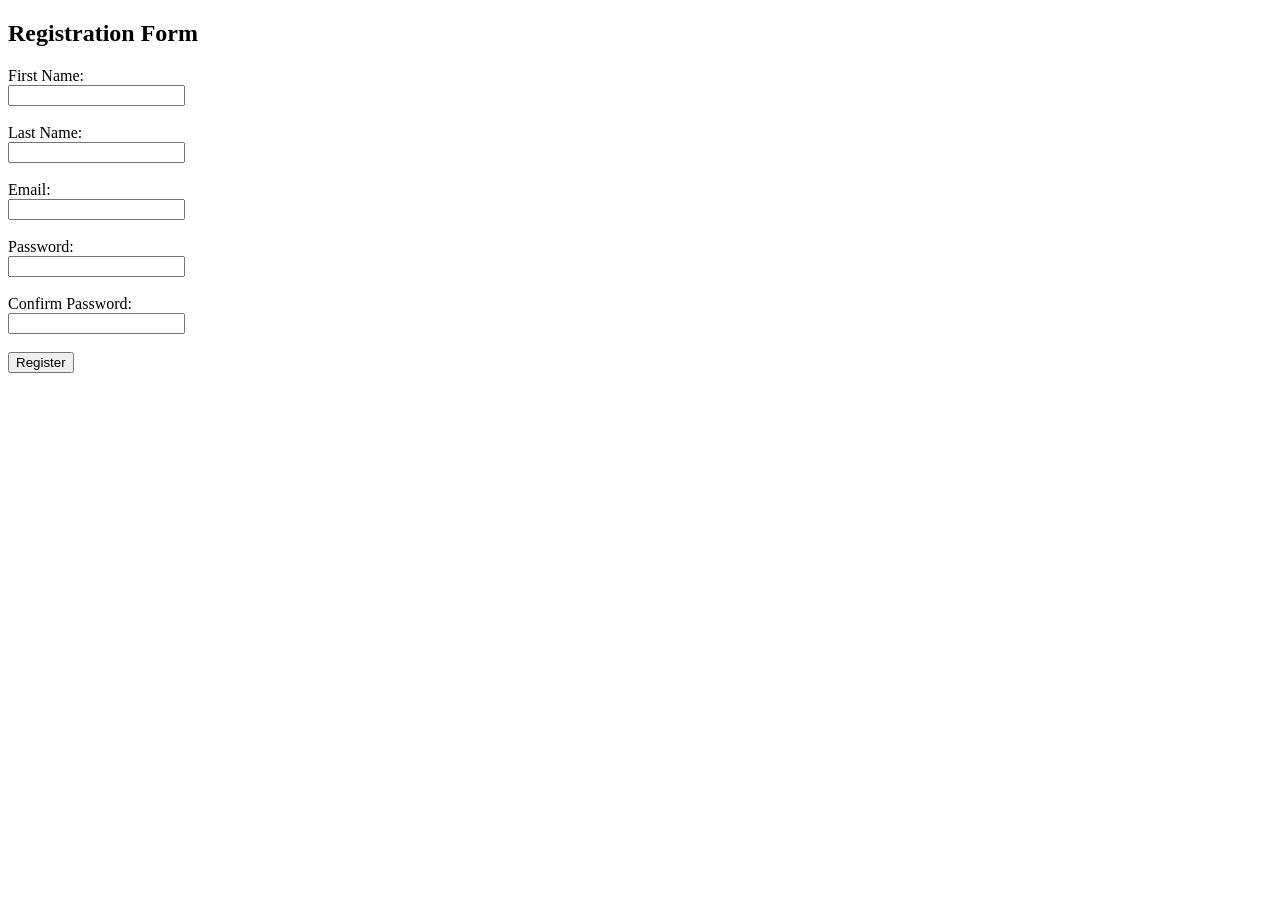
<file: index.html>
<!DOCTYPE html>
<html lang="en">
  <head>
    <meta charset="UTF-8" />
    <meta name="viewport" content="width=device-width, initial-scale=1.0" />
    <title>Registration Form</title>
  </head>
  <body>
    <h2>Registration Form</h2>
    <form action="#" method="POST">
      <label for="fname">First Name:</label><br />
      <input type="text" id="fname" name="fname" required /><br /><br />

      <label for="lname">Last Name:</label><br />
      <input type="text" id="lname" name="lname" required /><br /><br />

      <label for="email">Email:</label><br />
      <input type="email" id="email" name="email" required /><br /><br />

      <label for="password">Password:</label><br />
      <input
        type="password"
        id="password"
        name="password"
        required
      /><br /><br />

      <label for="confirm-password">Confirm Password:</label><br />
      <input
        type="password"
        id="confirm-password"
        name="confirm-password"
        required
      /><br /><br />

      <input type="submit" value="Register" />
    </form>
  </body>
</html>
</file>
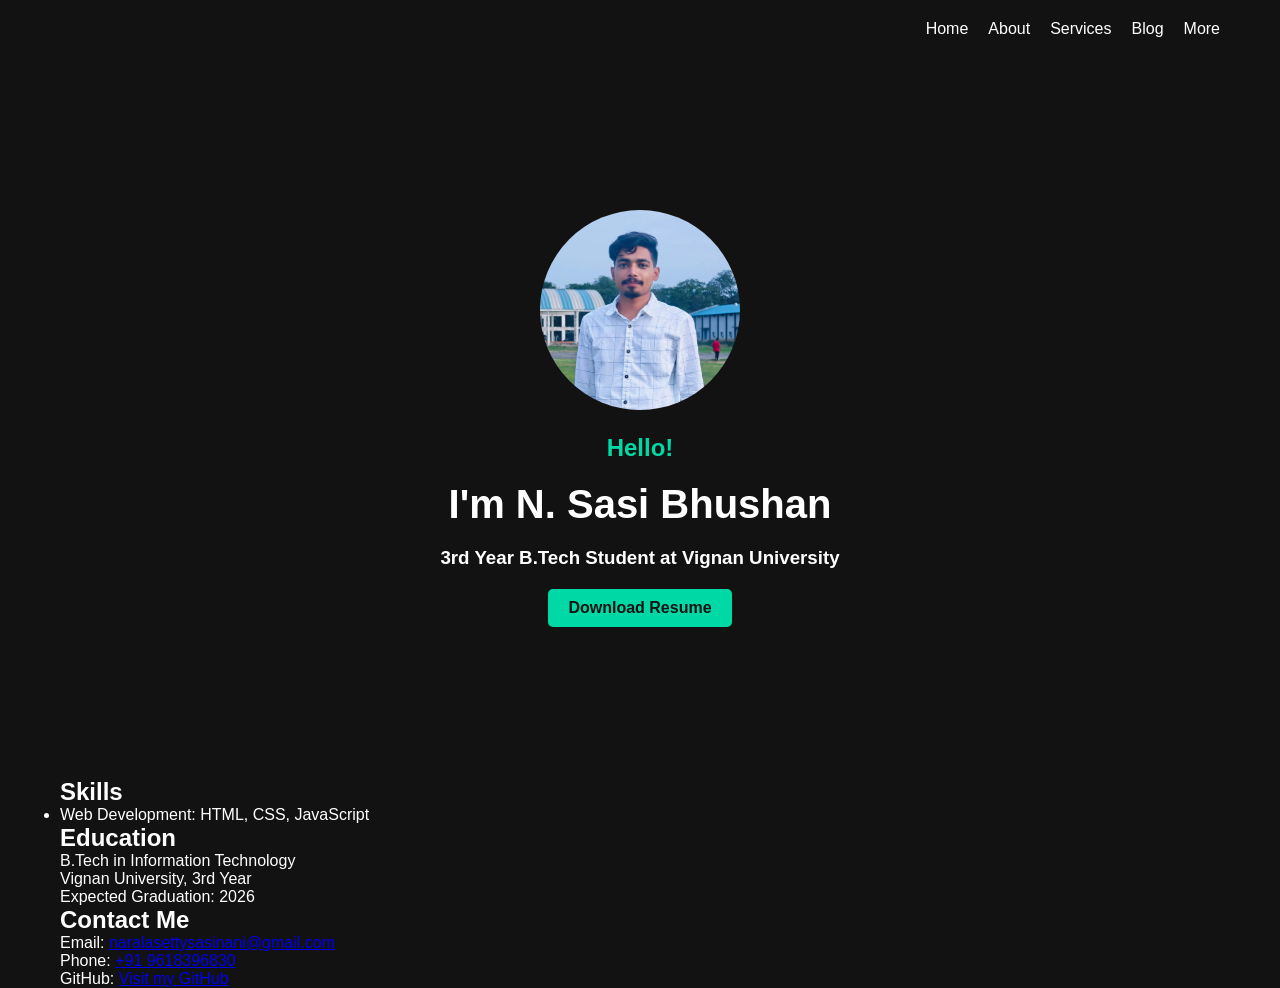
<file: portfolio.html>
<!DOCTYPE html>
<html lang="en">
  <head>
    <meta charset="UTF-8" />
    <meta name="viewport" content="width=device-width, initial-scale=1.0" />
    <title>Portfolio</title>
  </head>
<style>
* {
  margin: 0;
  padding: 0;
  box-sizing: border-box;
  font-family: Arial, sans-serif;
}

body {
  background-color: #121212;
  color: #fff;
}

.container {
  max-width: 1200px;
  margin: 0 auto;
  padding: 0 20px;
}

header {
  padding: 20px 0;
  background-color: #121212;
}

.logo img {
  width: 40px;
}

nav ul {
  list-style: none;
  display: flex;
  justify-content: flex-end;
}

nav ul li {
  margin-left: 20px;
}

nav ul li a {
  text-decoration: none;
  color: #fff;
  font-size: 16px;
}

.hero {
  display: flex;
  justify-content: center;
  align-items: center;
  min-height: 80vh;
  text-align: center;
  padding: 20px;
}

.profile img {
  border-radius: 50%;
  width: 200px;
  height: 200px;
  object-fit: cover;
}

.intro h1 {
  color: #00d9a5;
  font-size: 24px;
  margin: 20px 0;
}

.intro h2 {
  font-size: 40px;
  margin-bottom: 20px;
}

.intro p {
  max-width: 600px;
  margin: 0 auto 20px;
  font-size: 16px;
  line-height: 1.6;
}

.btn {
  display: inline-block;
  padding: 10px 20px;
  background-color: #00d9a5;
  color: #121212;
  text-decoration: none;
  border-radius: 5px;
  font-weight: bold;
}
</style>
  <body>
    <header>
      <div class="container">
        <div class="logo"></div>
        <nav>
          <ul>
            <li><a href="#">Home</a></li>
            <li><a href="#">About</a></li>
            <li><a href="#">Services</a></li>
            <li><a href="#">Blog</a></li>
            <li><a href="#">More</a></li>
          </ul>
        </nav>
      </div>
    </header>

    <section class="hero">
      <div class="container">
        <div class="profile">
          <img src="Sasi.jpg" alt="Profile Picture" />
        </div>
        <div class="intro">
          <h1>Hello!</h1>
          <h2>I'm N. Sasi Bhushan</h2>
          <h3>3rd Year B.Tech Student at Vignan University</h3>
          <p></p>
          <a href="#" class="btn">Download Resume</a>
        </div>
      </div>
    </section>

    <!-- Skills Section -->
    <section class="skills">
      <div class="container">
        <h2>Skills</h2>
        <ul>
          <li>Web Development: HTML, CSS, JavaScript</li>
        </ul>
      </div>
    </section>

    <!-- Education Section -->
    <section class="education">
      <div class="container">
        <h2>Education</h2>
        <p>B.Tech in Information Technology</p>
        <p>Vignan University, 3rd Year</p>
        <p>Expected Graduation: 2026</p>
      </div>
    </section>

    <!-- Contact Section -->
    <section class="contact">
      <div class="container">
        <h2>Contact Me</h2>
        <p>
          Email:
          <a href="mailto:naralasettysasinani@gmail.com"
            >naralasettysasinani@gmail.com</a
          >
        </p>
        <p>Phone: <a href="tel:+919618396830">+91 9618396830</a></p>
        <p>
          GitHub:
          <a href="https://github.com/SASI056779" target="_blank"
            >Visit my GitHub</a
          >
        </p>
      </div>
    </section>

    <!-- Footer Section -->
    <footer>
      <div class="container">
        <p></p>
      </div>
    </footer>
  </body>
</html>
</file>
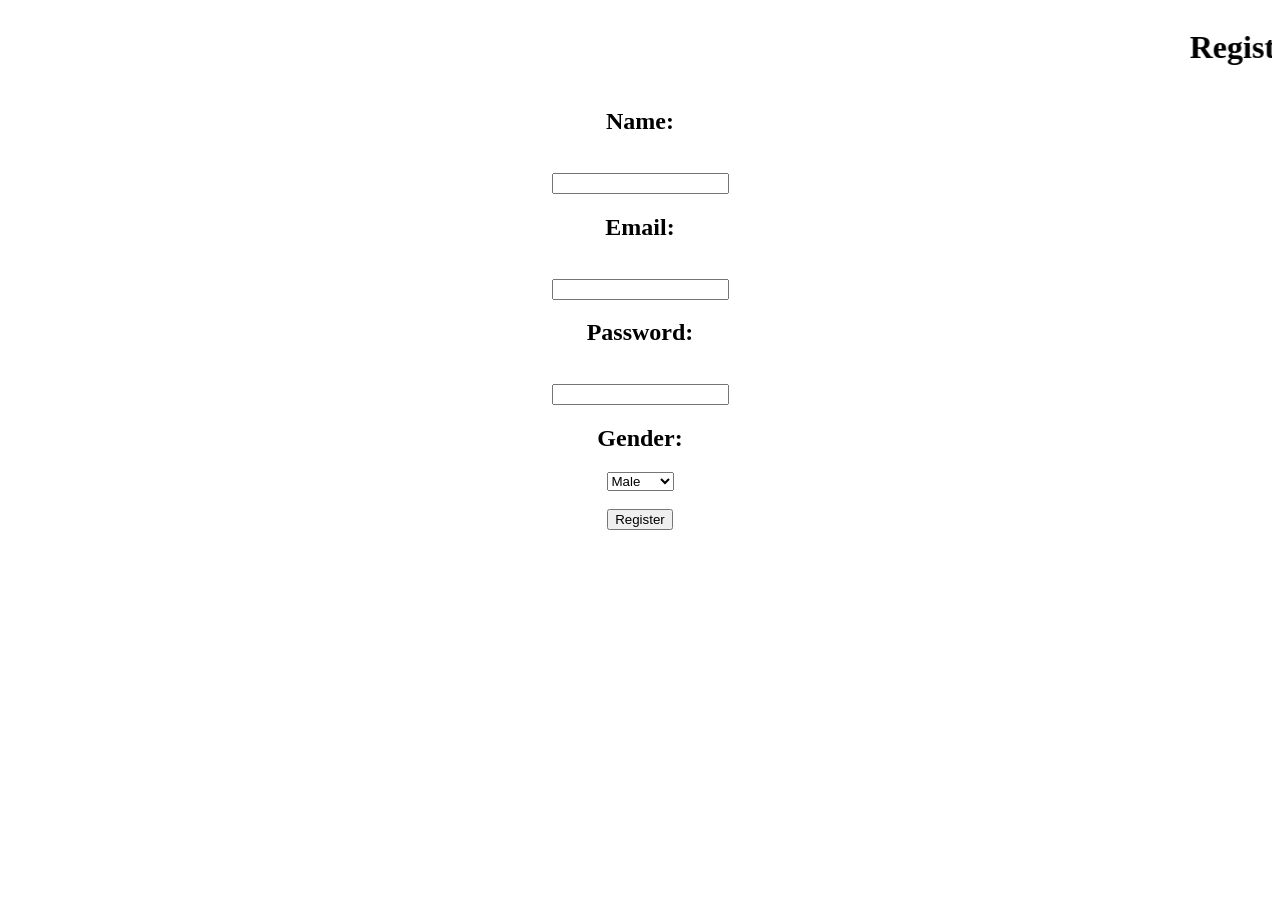
<file: reg.html>
<html>
<body>
   <center> <form>
        <marquee><h1>Registeration Form</h1></marquee></br>

        <h2>Name:</h2></br>
        <input type="text"  name="name"></br>

        <h2>Email:</h2></br>
        <input type="email"  name="email"></br>

        <h2>Password:</h2></br>
        <input type="password" name="password" required></br>

        <h2>Gender:</h2>
        <select>
            <option value="male">Male</option>
            <option value="female">Female</option>
            <option value="other">Other</option>
        </select></br></br>

        <input type="submit" value="Register">

       <script>
        let a = 9;
        a = "kush";
        console.log(a);
       </script>

    </form></center>
</body>
</html>
</file>
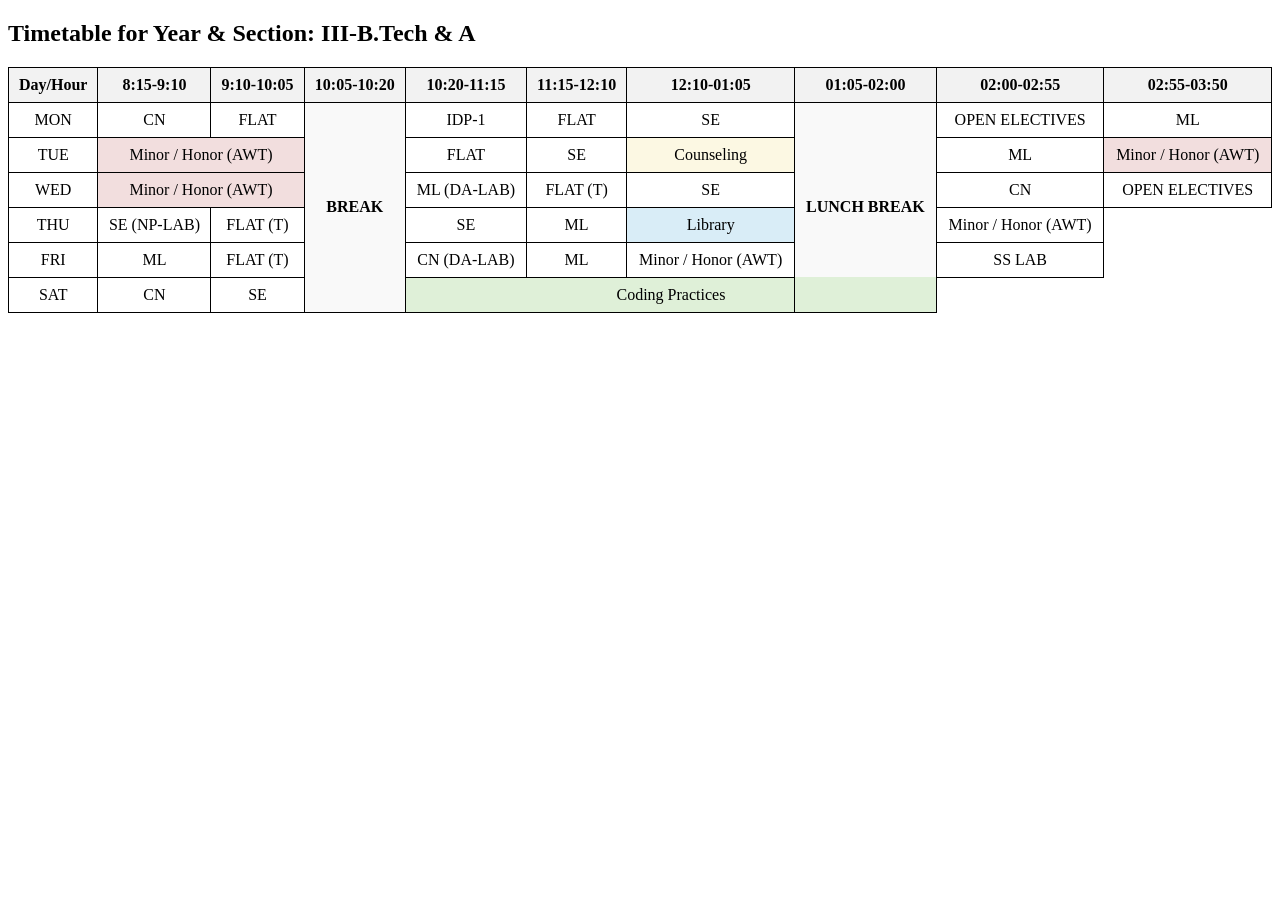
<file: TimeTable.html>
<!DOCTYPE html>
<html lang="en">
  <head>
    <meta charset="UTF-8" />
    <meta http-equiv="X-UA-Compatible" content="IE=edge" />
    <meta name="viewport" content="width=device-width, initial-scale=1.0" />
    <title>Timetable</title>
    <style>
      table {
        border-collapse: collapse;
        width: 100%;
      }
      th,
      td {
        border: 1px solid #000;
        text-align: center;
        padding: 8px;
      }
      th {
        background-color: #f2f2f2;
      }
      .highlight {
        background-color: #dff0d8;
      }
      .minor-honor {
        background-color: #f2dede;
      }
      .counseling {
        background-color: #fcf8e3;
      }
      .lab {
        background-color: #d9edf7;
      }
      .break {
        background-color: #f9f9f9;
        font-weight: bold;
      }
    </style>
  </head>
  <body>
    <h2>Timetable for Year & Section: III-B.Tech & A</h2>
    <table>
      <tr>
        <th>Day/Hour</th>
        <th>8:15-9:10</th>
        <th>9:10-10:05</th>
        <th>10:05-10:20</th>
        <th>10:20-11:15</th>
        <th>11:15-12:10</th>
        <th>12:10-01:05</th>
        <th>01:05-02:00</th>
        <th>02:00-02:55</th>
        <th>02:55-03:50</th>
      </tr>
      <tr>
        <td>MON</td>
        <td>CN</td>
        <td>FLAT</td>
        <td class="break" rowspan="6">BREAK</td>
        <td>IDP-1</td>
        <td>FLAT</td>
        <td>SE</td>
        <td class="break" rowspan="6">LUNCH BREAK</td>
        <td>OPEN ELECTIVES</td>
        <td>ML</td>
      </tr>
      <tr>
        <td>TUE</td>
        <td class="minor-honor" colspan="2">Minor / Honor (AWT)</td>
        <td>FLAT</td>
        <td>SE</td>
        <td class="counseling">Counseling</td>
        <td>ML</td>
        <td class="minor-honor">Minor / Honor (AWT)</td>
      </tr>
      <tr>
        <td>WED</td>
        <td class="minor-honor" colspan="2">Minor / Honor (AWT)</td>
        <td>ML (DA-LAB)</td>
        <td>FLAT (T)</td>
        <td>SE</td>
        <td>CN</td>
        <td>OPEN ELECTIVES</td>
      </tr>
      <tr>
        <td>THU</td>
        <td>SE (NP-LAB)</td>
        <td>FLAT (T)</td>
        <td>SE</td>
        <td>ML</td>
        <td class="lab">Library</td>
        <td>Minor / Honor (AWT)</td>
      </tr>
      <tr>
        <td>FRI</td>
        <td>ML</td>
        <td>FLAT (T)</td>
        <td>CN (DA-LAB)</td>
        <td>ML</td>
        <td>Minor / Honor (AWT)</td>
        <td>SS LAB</td>
      </tr>
      <tr>
        <td>SAT</td>
        <td>CN</td>
        <td>SE</td>
        <td colspan="4" class="highlight">Coding Practices</td>
      </tr>
    </table>
  </body>
</html>
</file>
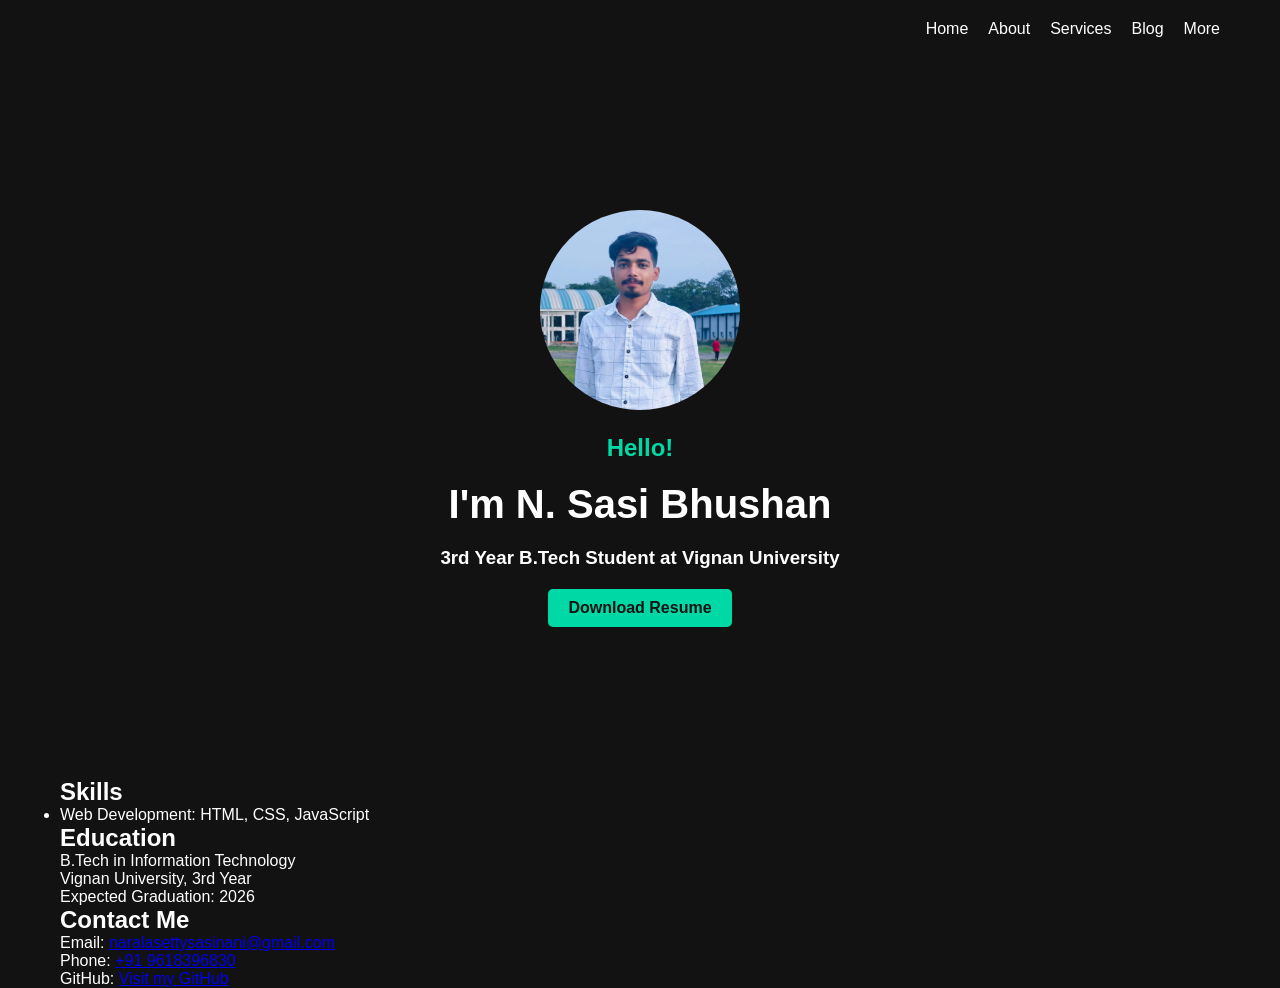
<file: PORTFOLIO/portfolio.html>
<!DOCTYPE html>
<html lang="en">
  <head>
    <meta charset="UTF-8" />
    <meta name="viewport" content="width=device-width, initial-scale=1.0" />
    <title>Portfolio</title>
  </head>
<style>
* {
  margin: 0;
  padding: 0;
  box-sizing: border-box;
  font-family: Arial, sans-serif;
}

body {
  background-color: #121212;
  color: #fff;
}

.container {
  max-width: 1200px;
  margin: 0 auto;
  padding: 0 20px;
}

header {
  padding: 20px 0;
  background-color: #121212;
}

.logo img {
  width: 40px;
}

nav ul {
  list-style: none;
  display: flex;
  justify-content: flex-end;
}

nav ul li {
  margin-left: 20px;
}

nav ul li a {
  text-decoration: none;
  color: #fff;
  font-size: 16px;
}

.hero {
  display: flex;
  justify-content: center;
  align-items: center;
  min-height: 80vh;
  text-align: center;
  padding: 20px;
}

.profile img {
  border-radius: 50%;
  width: 200px;
  height: 200px;
  object-fit: cover;
}

.intro h1 {
  color: #00d9a5;
  font-size: 24px;
  margin: 20px 0;
}

.intro h2 {
  font-size: 40px;
  margin-bottom: 20px;
}

.intro p {
  max-width: 600px;
  margin: 0 auto 20px;
  font-size: 16px;
  line-height: 1.6;
}

.btn {
  display: inline-block;
  padding: 10px 20px;
  background-color: #00d9a5;
  color: #121212;
  text-decoration: none;
  border-radius: 5px;
  font-weight: bold;
}
</style>
  <body>
    <header>
      <div class="container">
        <div class="logo"></div>
        <nav>
          <ul>
            <li><a href="#">Home</a></li>
            <li><a href="#">About</a></li>
            <li><a href="#">Services</a></li>
            <li><a href="#">Blog</a></li>
            <li><a href="#">More</a></li>
          </ul>
        </nav>
      </div>
    </header>

    <section class="hero">
      <div class="container">
        <div class="profile">
          <img src="Sasi.jpg" alt="Profile Picture" />
        </div>
        <div class="intro">
          <h1>Hello!</h1>
          <h2>I'm N. Sasi Bhushan</h2>
          <h3>3rd Year B.Tech Student at Vignan University</h3>
          <p></p>
          <a href="#" class="btn">Download Resume</a>
        </div>
      </div>
    </section>

    <!-- Skills Section -->
    <section class="skills">
      <div class="container">
        <h2>Skills</h2>
        <ul>
          <li>Web Development: HTML, CSS, JavaScript</li>
        </ul>
      </div>
    </section>

    <!-- Education Section -->
    <section class="education">
      <div class="container">
        <h2>Education</h2>
        <p>B.Tech in Information Technology</p>
        <p>Vignan University, 3rd Year</p>
        <p>Expected Graduation: 2026</p>
      </div>
    </section>

    <!-- Contact Section -->
    <section class="contact">
      <div class="container">
        <h2>Contact Me</h2>
        <p>
          Email:
          <a href="mailto:naralasettysasinani@gmail.com"
            >naralasettysasinani@gmail.com</a
          >
        </p>
        <p>Phone: <a href="tel:+919618396830">+91 9618396830</a></p>
        <p>
          GitHub:
          <a href="https://github.com/SASI056779" target="_blank"
            >Visit my GitHub</a
          >
        </p>
      </div>
    </section>

    <!-- Footer Section -->
    <footer>
      <div class="container">
        <p></p>
      </div>
    </footer>
  </body>
</html>
</file>
